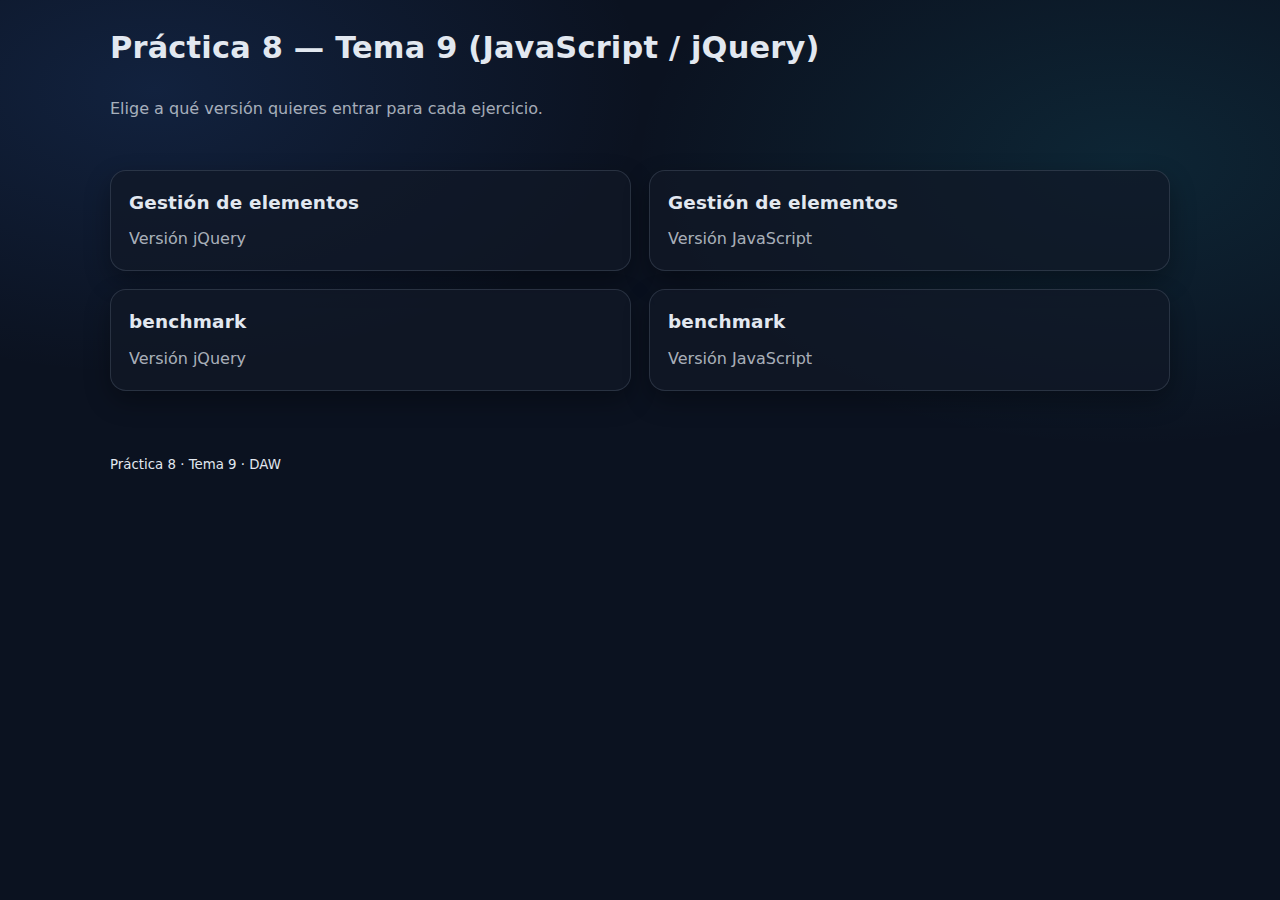
<file: index.html>
<!DOCTYPE html>
<html lang="es">
<head>
  <meta charset="UTF-8" />
  <meta name="viewport" content="width=device-width, initial-scale=1.0" />
  <title>Práctica 8 - Tema 9 (JS / jQuery)</title>
  <link rel="stylesheet" href="./css/style.css" />
</head>

<body>
  <header class="page-header">
    <div class="container">
      <h1>Práctica 8 — Tema 9 (JavaScript / jQuery)</h1>
      <p>Elige a qué versión quieres entrar para cada ejercicio.</p>
    </div>
  </header>

  <main class="container">
    <section class="grid">
      <a class="card" href="./html/gestion_jquery.html">
        <h2>Gestión de elementos</h2>
        <p>Versión jQuery</p>
      </a>

      <a class="card" href="./html/gestion_js.html">
        <h2>Gestión de elementos</h2>
        <p>Versión JavaScript</p>
      </a>

      <a class="card" href="./html/benchmark_jquery.html">
        <h2>benchmark</h2>
        <p>Versión jQuery</p>
      </a>

      <a class="card" href="./html/benchmark_js.html">
        <h2>benchmark</h2>
        <p>Versión JavaScript</p>
      </a>
    </section>
  </main>

  <footer class="page-footer">
    <div class="container">
      <small>Práctica 8 · Tema 9 · DAW</small>
    </div>
  </footer>
</body>
</html>
</file>
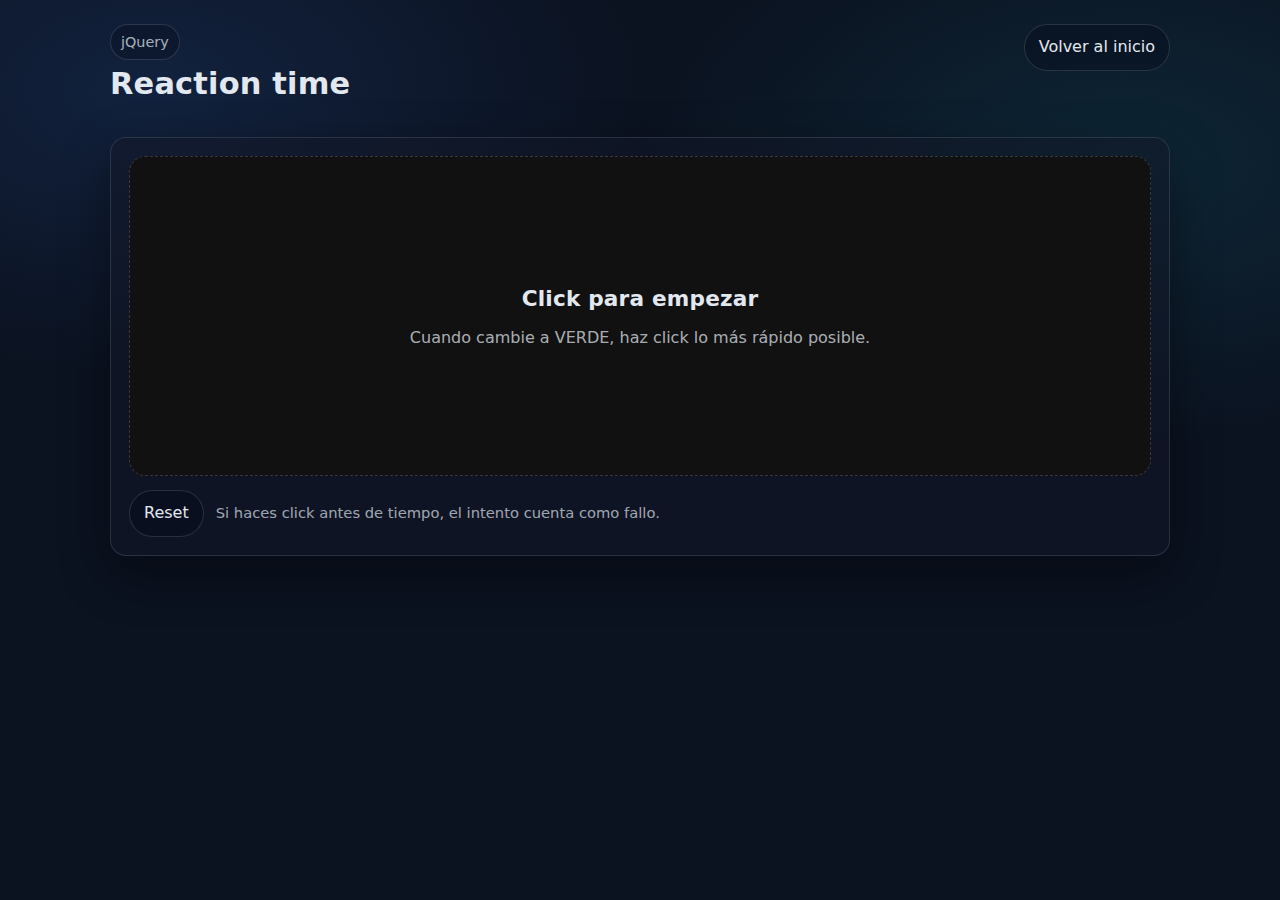
<file: html/benchmark_jquery.html>
<!DOCTYPE html>
<html lang="es">
<head>
  <meta charset="UTF-8" />
  <meta name="viewport" content="width=device-width, initial-scale=1.0" />
  <title>Reaction Time - jQuery</title>
  <link rel="stylesheet" href="../css/style.css" />
</head>
<body>
  <header class="page-header">
    <div class="container">
      <div>
        <span class="badge">jQuery</span>
        <h1>Reaction time</h1>
      </div>
      <a class="link-btn" href="../index.html">Volver al inicio</a>
    </div>
  </header>

  <main class="container">
    <section class="panel">
      <div id="humanArea" class="arena">
        <div class="arena__content">
          <h2 id="infoTitle" class="arena__title">Click para empezar</h2>
          <p id="infoText" class="arena__text">Cuando cambie a VERDE, haz click lo más rápido posible.</p>
        </div>
      </div>

      <div class="actions">
        <button type="button" id="btnReset">Reset</button>
        <span class="hint">Si haces click antes de tiempo, el intento cuenta como fallo.</span>
      </div>
    </section>
  </main>

  <script src="https://code.jquery.com/jquery-3.7.1.min.js"></script>
  <script src="../js/benchmark_jquery.js"></script>
</body>
</html>
</file>
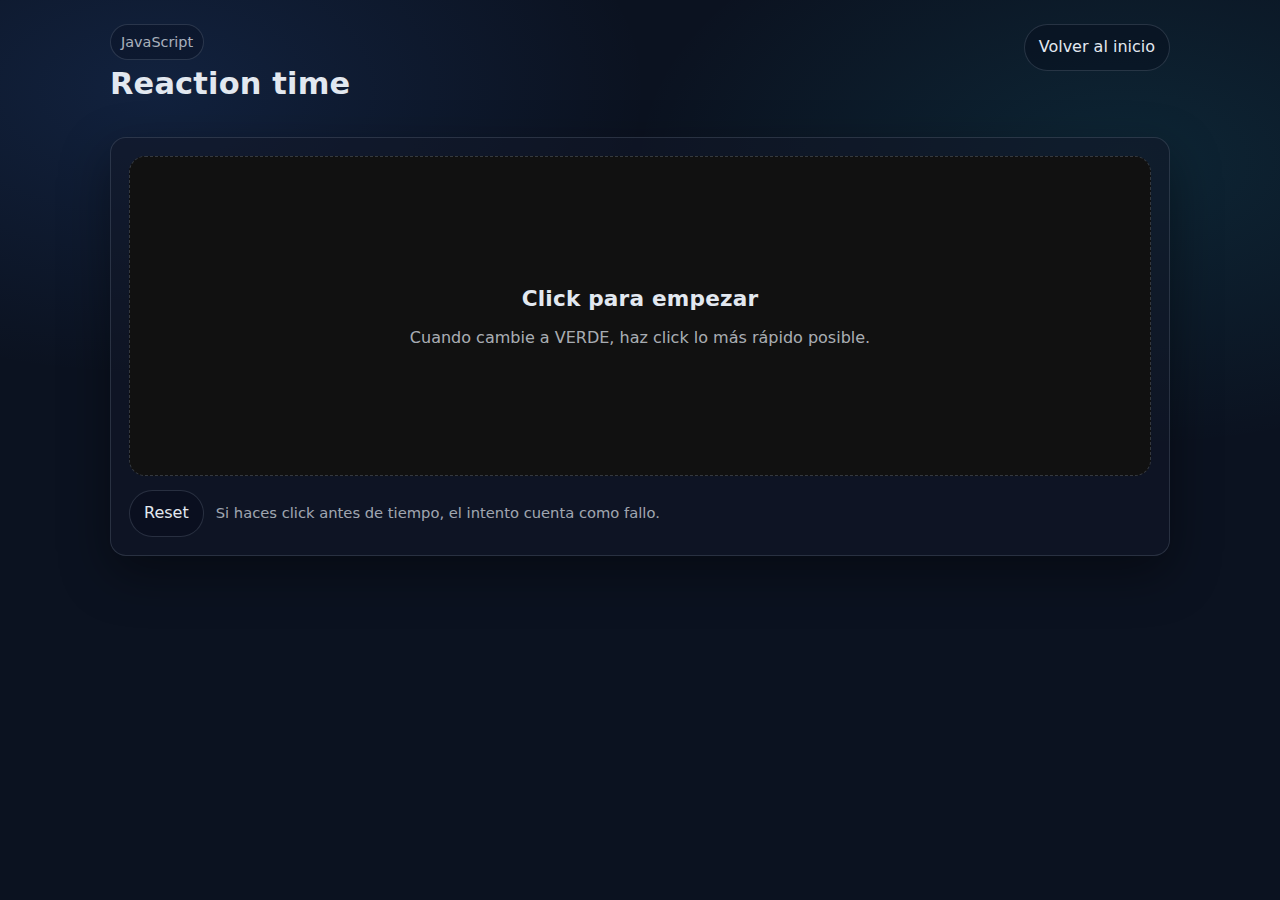
<file: html/benchmark_js.html>
<!DOCTYPE html>
<html lang="es">
<head>
  <meta charset="UTF-8" />
  <meta name="viewport" content="width=device-width, initial-scale=1.0" />
  <title>Reaction Time - JavaScript</title>
  <link rel="stylesheet" href="../css/style.css" />
</head>
<body>
  <header class="page-header">
    <div class="container">
      <div>
        <span class="badge">JavaScript</span>
        <h1>Reaction time</h1>
      </div>
      <a class="link-btn" href="../index.html">Volver al inicio</a>
    </div>
  </header>

  <main class="container">
    <section class="panel">
      <div id="humanArea" class="arena">
        <div class="arena__content">
          <h2 id="infoTitle" class="arena__title">Click para empezar</h2>
          <p id="infoText" class="arena__text">Cuando cambie a VERDE, haz click lo más rápido posible.</p>
        </div>
      </div>

      <div class="actions">
        <button type="button" id="btnReset">Reset</button>
        <span class="hint">Si haces click antes de tiempo, el intento cuenta como fallo.</span>
      </div>
    </section>
  </main>

  <script src="../js/benchamark_js.js"></script>
</body>
</html>
</file>
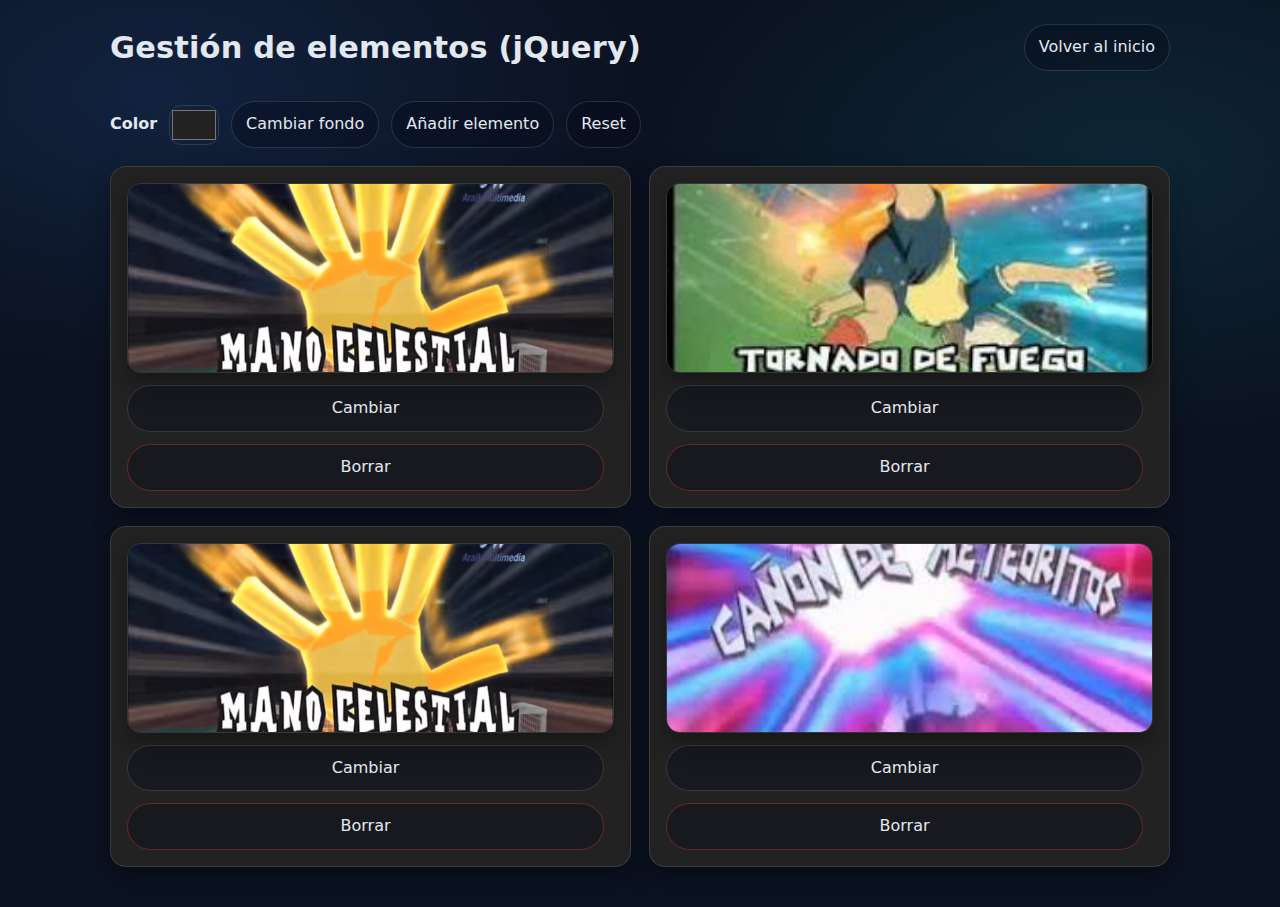
<file: html/gestion_jquery.html>
<!DOCTYPE html>
<html lang="es">
<head>
  <meta charset="UTF-8" />
  <meta name="viewport" content="width=device-width, initial-scale=1.0" />
  <title>Gestión de elementos - jQuery</title>
  <link rel="stylesheet" href="../css/style.css" />
</head>
<body>
  <header class="page-header">
    <div class="container">
      <h1>Gestión de elementos (jQuery)</h1>
      <a href="../index.html">Volver al inicio</a>
    </div>
  </header>

  <main class="container">
    <form id="controls">
      <label for="bgColor">Color</label>
      <input type="color" id="bgColor" value="#222222" />
      <button type="button" id="btnApplyColor">Cambiar fondo</button>
      <button type="button" id="btnAdd">Añadir elemento</button>
      <button type="button" id="btnReset">Reset</button>
    </form>

    <section id="items" class="grid"></section>
  </main>

  <script src="https://code.jquery.com/jquery-3.7.1.min.js"></script>
  <script src="../js/gestion_jquery.js"></script>
</body>
</html>
</file>
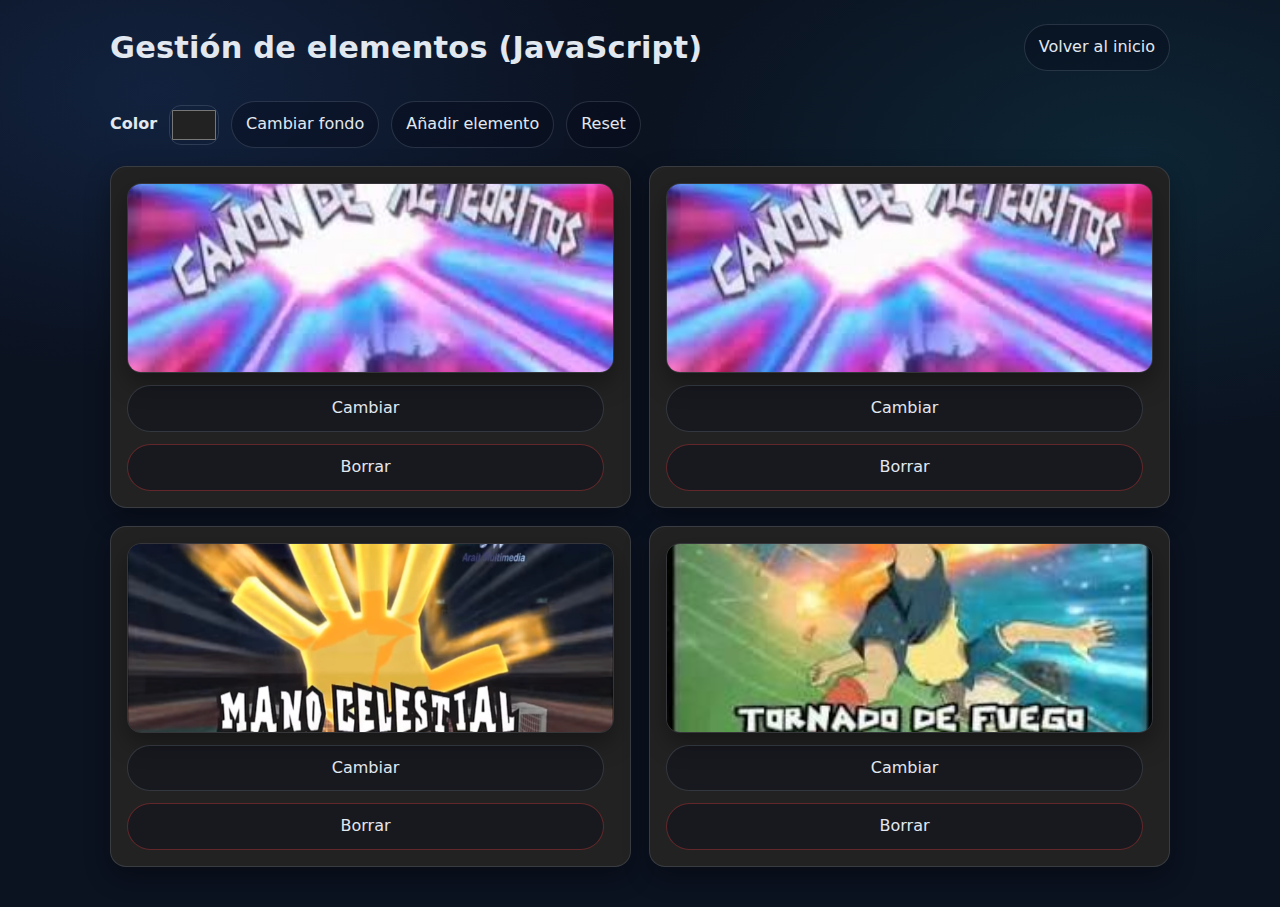
<file: html/gestion_js.html>
<!DOCTYPE html>
<html lang="es">
<head>
  <meta charset="UTF-8" />
  <meta name="viewport" content="width=device-width, initial-scale=1.0" />
  <title>Gestión de elementos - JavaScript</title>
  <link rel="stylesheet" href="../css/style.css" />
</head>
<body>
  <header class="page-header">
    <div class="container">
      <h1>Gestión de elementos (JavaScript)</h1>
      <a href="../index.html">Volver al inicio</a>
    </div>
  </header>

  <main class="container">
    <form id="controls">
      <label for="bgColor">Color</label>
      <input type="color" id="bgColor" value="#222222"/>
      <button type="button" id="btnApplyColor">Cambiar fondo</button>
      <button type="button" id="btnAdd">Añadir elemento</button>
      <button type="button" id="btnReset">Reset</button>
    </form>

    <section id="items" class="grid"></section>
  </main>

  <script src="../js/gestion_js.js"></script>
</body>
</html>
</file>
<file: css/style.css>
* {
  box-sizing: border-box;
}

html {
  color-scheme: dark;
}

body {
  margin: 0;
  font-family: system-ui, -apple-system, Segoe UI, Roboto, Arial, sans-serif;
  color: #e2e8f0;
  background: radial-gradient(900px 520px at 12% 10%, rgba(59, 130, 246, 0.14), transparent 55%),
              radial-gradient(900px 520px at 88% 18%, rgba(34, 211, 238, 0.10), transparent 55%),
              #0b1220;
  min-height: 100vh;
  line-height: 1.55;
}

.container {
  width: min(1060px, 92%);
  margin: 0 auto;
}

.page-header,
.page-footer {
  padding: 24px 0;
}

.page-header .container,
.page-footer .container {
  display: flex;
  align-items: flex-start;
  justify-content: space-between;
  gap: 16px;
  flex-wrap: wrap;
}

.page-header h1 {
  margin: 0;
  font-size: 1.9rem;
  letter-spacing: 0.2px;
}

.page-header p {
  margin: 10px 0 0;
  color: rgba(226, 232, 240, 0.72);
  max-width: 70ch;
}

main.container {
  padding: 6px 0 34px;
}

a {
  color: inherit;
  text-decoration: none;
}

a:hover {
  text-decoration: none;
}

.link-btn,
.page-header a {
  display: inline-flex;
  align-items: center;
  gap: 10px;
  padding: 10px 14px;
  border-radius: 999px;
  border: 1px solid rgba(148, 163, 184, 0.22);
  background: rgba(2, 6, 23, 0.32);
  transition: transform 140ms ease, border-color 140ms ease, background 140ms ease;
}

.link-btn:hover,
.page-header a:hover {
  transform: translateY(-1px);
  border-color: rgba(148, 163, 184, 0.36);
  background: rgba(2, 6, 23, 0.45);
}

:focus-visible {
  outline: 3px solid rgba(59, 130, 246, 0.35);
  outline-offset: 3px;
}

.grid {
  display: grid;
  grid-template-columns: repeat(2, minmax(0, 1fr));
  gap: 18px;
  padding: 18px 0 6px;
}

.card {
  background: rgba(17, 24, 39, 0.70);
  border: 1px solid rgba(148, 163, 184, 0.20);
  border-radius: 16px;
  padding: 18px;
  color: inherit;
  text-decoration: none;
  box-shadow: 0 10px 26px rgba(0, 0, 0, 0.32);
  transition: transform 160ms ease, border-color 160ms ease, background 160ms ease;
  overflow: hidden;
}

a.card {
  display: block;
}

.card:hover {
  transform: translateY(-2px);
  border-color: rgba(148, 163, 184, 0.34);
  background: rgba(17, 24, 39, 0.80);
}

.card h2 {
  margin: 0 0 10px;
  font-size: 1.15rem;
  letter-spacing: 0.2px;
}

.card p {
  margin: 0;
  color: rgba(226, 232, 240, 0.74);
}

.badge {
  display: inline-flex;
  align-items: center;
  gap: 8px;
  padding: 6px 10px;
  border-radius: 999px;
  border: 1px solid rgba(148, 163, 184, 0.22);
  background: rgba(2, 6, 23, 0.28);
  color: rgba(226, 232, 240, 0.74);
  font-size: 0.9rem;
}

.panel {
  background: rgba(17, 24, 39, 0.56);
  border: 1px solid rgba(148, 163, 184, 0.20);
  border-radius: 16px;
  padding: 18px;
  box-shadow: 0 18px 50px rgba(0, 0, 0, 0.40);
}

.toolbar {
  display: flex;
  align-items: center;
  justify-content: space-between;
  gap: 14px;
  flex-wrap: wrap;
  margin-bottom: 14px;
}

form {
  margin: 0;
  display: flex;
  flex-wrap: wrap;
  gap: 12px;
  align-items: center;
}

label {
  font-weight: 650;
  color: #e2e8f0;
}

input,
button {
  font: inherit;
}

input[type="color"] {
  width: 50px;
  height: 40px;
  padding: 0;
  border-radius: 12px;
  border: 1px solid rgba(148, 163, 184, 0.22);
  background: transparent;
  cursor: pointer;
}

button {
  padding: 10px 14px;
  border-radius: 999px;
  border: 1px solid rgba(148, 163, 184, 0.22);
  background: rgba(2, 6, 23, 0.32);
  color: #e2e8f0;
  cursor: pointer;
  transition: transform 140ms ease, border-color 140ms ease, background 140ms ease;
}

button:hover {
  transform: translateY(-1px);
  border-color: rgba(148, 163, 184, 0.36);
  background: rgba(2, 6, 23, 0.50);
}

button:active {
  transform: translateY(0);
}

.actions {
  margin-top: 14px;
  display: flex;
  gap: 12px;
  align-items: center;
  flex-wrap: wrap;
}

.hint {
  color: rgba(226, 232, 240, 0.70);
  font-size: 0.92rem;
}

img {
  max-width: 100%;
  display: block;
  border-radius: 14px;
}

.item {
  display: flex;
  flex-direction: column;
  gap: 12px;
  padding: 16px;
}

.item img {
  width: 100% !important;
  height: 190px !important;
  object-fit: cover !important;
  object-position: center !important;
  border-radius: 14px !important;
  border: 1px solid rgba(148, 163, 184, 0.16);
  box-shadow: 0 10px 24px rgba(0, 0, 0, 0.35);
  margin: 0 !important;
  transition: transform 160ms ease, filter 160ms ease;
}

.item:hover img {
  transform: scale(1.02);
  filter: saturate(1.05) contrast(1.03);
}

.item .btnChange,
.item .btnDelete {
  margin-right: 10px;
}

.item .btnDelete {
  border-color: rgba(239, 68, 68, 0.34);
}

.item .btnDelete:hover {
  border-color: rgba(239, 68, 68, 0.60);
}

.arena {
  height: 320px;
  display: flex;
  align-items: center;
  justify-content: center;
  text-align: center;
  border-radius: 16px;
  border: 1px dashed rgba(148, 163, 184, 0.28);
  background: rgba(2, 6, 23, 0.22);
  cursor: pointer;
  user-select: none;
  transition: transform 140ms ease, border-color 140ms ease, background 140ms ease;
}

.arena:hover {
  transform: translateY(-1px);
  border-color: rgba(59, 130, 246, 0.35);
  background: rgba(2, 6, 23, 0.30);
}

.arena__content {
  max-width: 60ch;
  padding: 10px;
}

.arena__title {
  margin: 0 0 10px;
  font-size: 1.35rem;
  letter-spacing: 0.2px;
}

.arena__text {
  margin: 0;
  color: rgba(226, 232, 240, 0.74);
}

.footer-note {
  color: rgba(226, 232, 240, 0.70);
}
</file>
